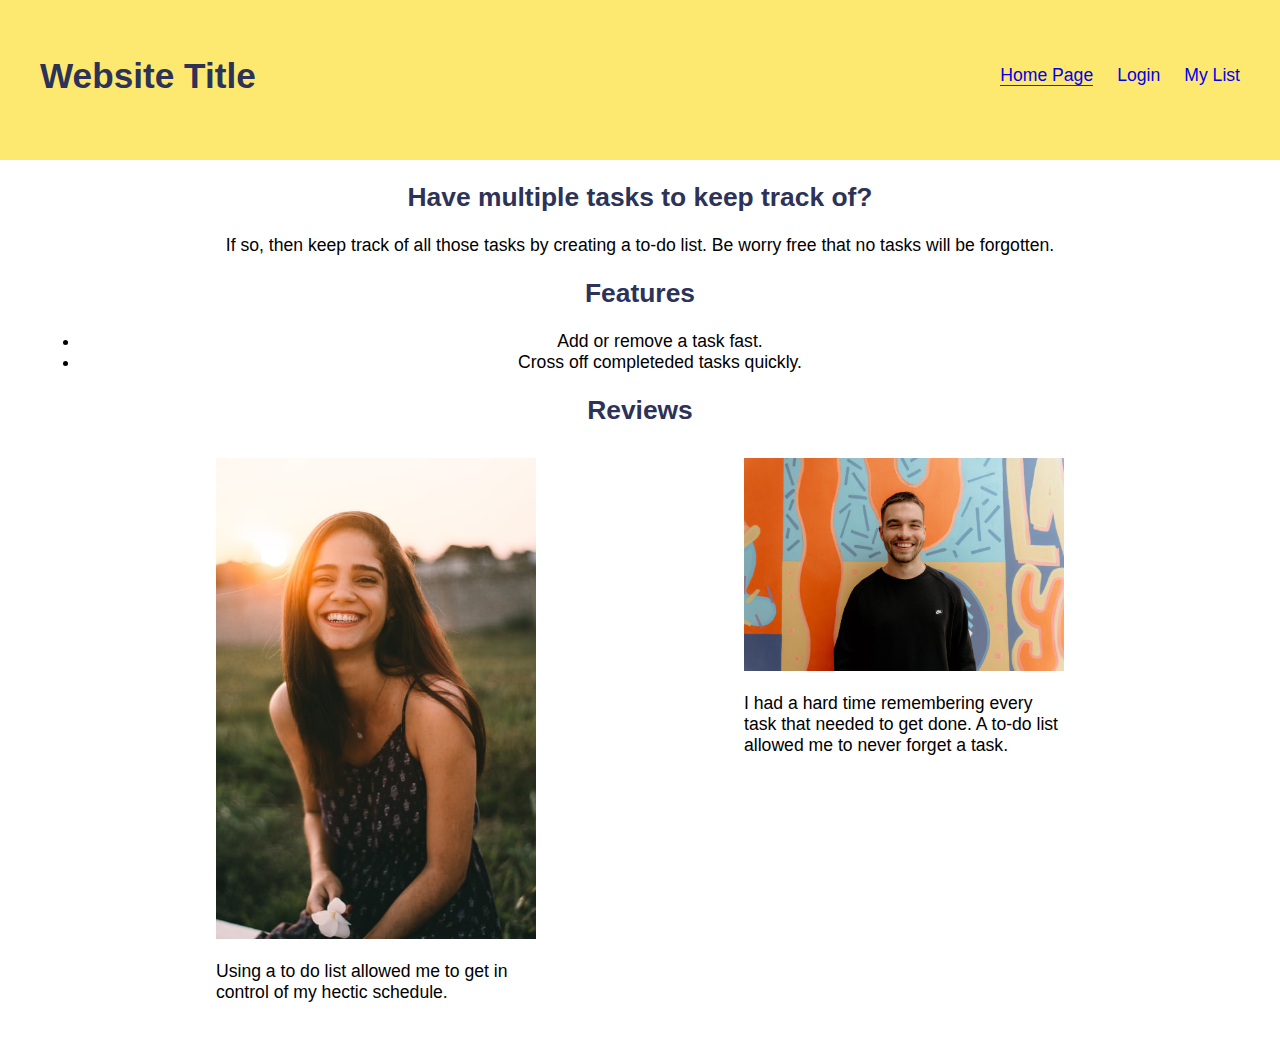
<file: index.html>
<!DOCTYPE html>
<html lang="en">
  <head>
    <meta charset="UTF-8" />
    <meta name="viewport" content="width=device-width, initial-scale=1.0" />
    <link rel="stylesheet" href="css/appStyles.css" />
    <title>Home Page</title>
  </head>

  <!----------------------------        Body Section        ---------------------------->
  <body>
    <!---------------------       Navigation Bar      ------------------------>
    <nav>
      <div class="header">
        <div class="title">
          <h1>Website Title</h1>
        </div>

        <div class="navigationBar">
          <div class="navLink active-navLink">
            <a href="index.html">Home Page</a>
          </div>

          <div class="navLink">
            <a href="login.html">Login</a>
          </div>

          <div class="navLink">
            <a href="toDoList.html">My List</a>
          </div>
        </div>
      </div>
    </nav>

    <!----------------------      Main Section        ------------------------>
    <main>
      <h2>Have multiple tasks to keep track of?</h2>
      <p>
        If so, then keep track of all those tasks by creating a to-do list. Be
        worry free that no tasks will be forgotten.
      </p>

      <h2>Features</h2>
      <ul>
        <li>Add or remove a task fast.</li>
        <li>Cross off completeded tasks quickly.</li>
      </ul>

      <h2>Reviews</h2>
      <div class="userReviewsContainer">
        <div class="userReviews">
          <div class="userImage">
            <img src="images/happyCustomer1.jpg" alt="" />
          </div>
          <div class="userReview">
            <p>
              Using a to do list allowed me to get in control of my hectic
              schedule.
            </p>
          </div>
        </div>

        <div class="userReviews">
          <div class="userImage">
            <img src="images/happyCustomer2.jpg" alt="" />
          </div>
          <div class="userReview">
            <p>
              I had a hard time remembering every task that needed to get done.
              A to-do list allowed me to never forget a task.
            </p>
          </div>
        </div>
      </div>
    </main>
  </body>
</html>
</file>
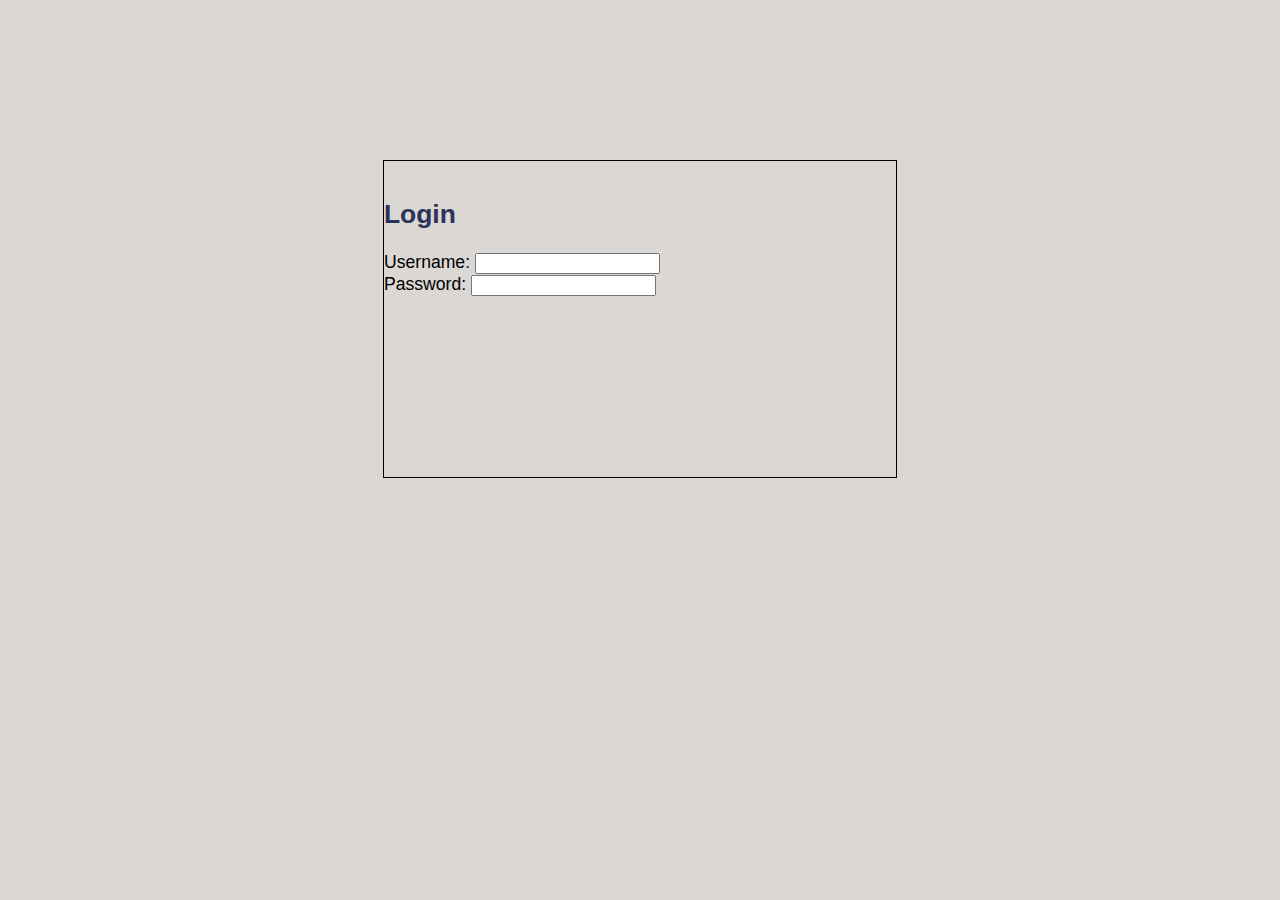
<file: login.html>
<!DOCTYPE html>
<html lang="en">
  <head>
    <meta charset="UTF-8" />
    <meta name="viewport" content="width=device-width, initial-scale=1.0" />
    <link rel="stylesheet" href="css/appStyles.css" />
    <title>Home Page</title>
  </head>

  <!---------------------------------        Body Section        --------------------------------->
  <body id="loginPage">
    <!---------------------------      Main Section        ----------------------------->
    <main id="loginFormContainer">
      <h2>Login</h2>
      <form action="">
        <label for="username">Username:</label>
        <input type="text" name="username" /> <br />
        <label for="password">Password:</label>
        <input type="password" name="password" />
      </form>
    </main>
  </body>
</html>
</file>
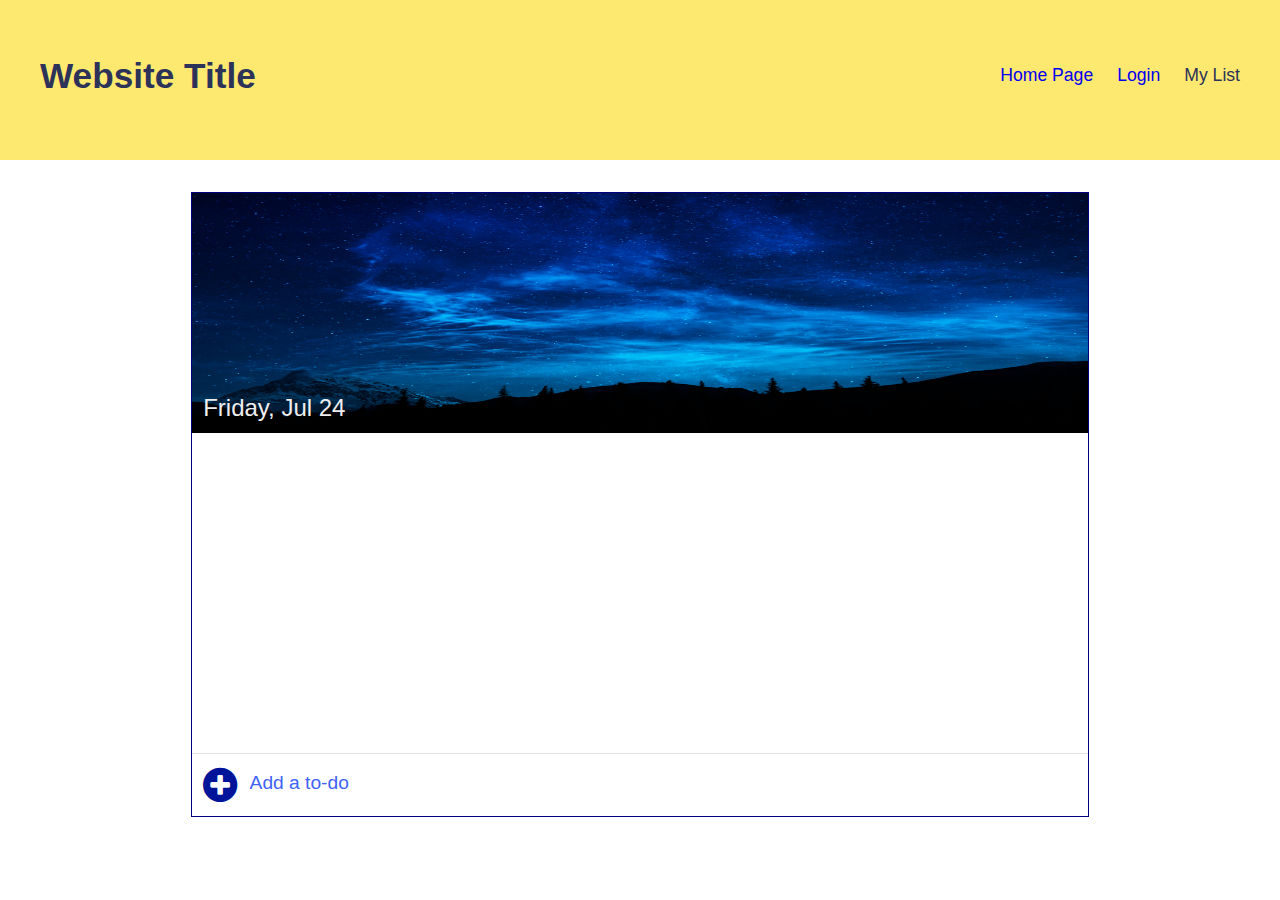
<file: toDoList.html>
<!DOCTYPE html>
<html lang="en">
  <head>
    <meta charset="UTF-8" />
    <meta name="viewport" content="width=device-width, initial-scale=1.0" />
    <link
      rel="stylesheet"
      href="https://cdnjs.cloudflare.com/ajax/libs/font-awesome/4.7.0/css/font-awesome.min.css"
    />
    <link rel="stylesheet" href="css/style.css" />
    <link rel="stylesheet" href="css/appStyles.css" />
    <title>To Do List App</title>
  </head>

  <body>
    <nav>
      <div class="header">
        <div class="title">
          <h1>Website Title</h1>
        </div>

        <div class="navigationBar">
          <div class="navLink">
            <a href="index.html">Home Page</a>
          </div>

          <div class="navLink">
            <a href="login.html">Login</a>
          </div>

          <div class="navLink active-navLink>
            <a href="toDoList.html">My List</a>
          </div>
        </div>
      </div>
    </nav>

    <div class="container">
      <!--------------------------     THE HEADER         -------------------------->
      <div class="listHeader">
        <div class="clear">
          <i class="fas fa-redo"></i>
        </div>
        <div id="date"></div>
      </div>

      <!-----------------------       THE CONTENT         -------------------------->
      <div class="content">
        <ul id="list"></ul>
      </div>

      <!----------------------        ADDING A TO-DO      -------------------------->
      <div class="add-a-to-do">
        <em class="fa fa-plus-circle"></em>
        <input type="text" id="input" placeholder="Add a to-do" />
      </div>
    </div>

    <script src="js/toDoList.js"></script>
  </body>
</html>
</file>
<file: css/appStyles.css>
/*----------------      Master Styles   -----------------*/

body {
  font-family: "Arial", sans-serif;
  font-size: 1.1rem;
  margin: 0;
}

main {
  width: 95%;
  max-width: 1200px;
  margin: 0 auto;
  text-align: center;
}

/*----------        Navigation Bar Styles       ---------*/

nav {
  height: 10rem;
  color: #2c3258;
  background-color: #fee970;
}

.header {
  width: 95%;
  max-width: 1200px;
  margin: 0 auto;
  padding: 2rem 0;

  display: flex;
  justify-content: space-between;
  align-items: center;
}

.navigationBar {
  display: flex;
}

.navLink {
  margin-left: 1.5rem;
}

.navLink a {
  text-decoration: none;
}

.active-navLink a {
  border-bottom: 1px solid #2c3258;
}

/*------------      Main Section Styles     -------------*/

h2 {
  color: #2c3258;
}

img {
  width: 20rem;
}

/*----------     User Reviews Section        ------------*/

.userReviewsContainer {
  width: 80%;
  max-width: 1200px;
  margin: 2rem auto;

  display: flex;
  justify-content: space-between;
}

.userReviews {
  width: 45%;
}

.userReview {
  width: 20rem;
  margin: 0 auto;
  text-align: left;
}

/*------------        Login Page Styles       -----------*/

#loginPage {
  background-color: #dbd7d4;
  width: 100%;
}

#loginFormContainer {
  width: 40%;
  height: 300px;
  max-width: 1000px;
  text-align: left;

  margin: 10rem auto;
  padding-top: 1rem;
  border: 1px solid black;
}
</file>
<file: css/style.css>
/*----------------      Master Styles   -----------------*/
body {
  font-family: "Arial", sans-serif;
  font-size: 1.1rem;
  margin: 0;
}

/* -------------       CONTAINER STYLE     ------------- */
.container {
  width: 70%;
  max-width: 900px;
  margin: 2rem auto;

  border: 1px solid navy;
}

/* -------------     HEADER STYLES       --------------- */
.listHeader {
  height: 15rem;
  background-image: url("../images/smokeyBlueNightSky.jpg");
  background-size: 100% 100%;
  position: relative;
}

.clear {
  width: 30px;
  height: 30px;
  position: absolute;
  right: 20px;
  top: 20px;
}

.clear em {
  font-size: 30px;
  color: #fff;
}

.clear em:hover {
  cursor: pointer;
  text-shadow: 1px 3px 5px #000;
  transform: rotate(45deg);
}

#date {
  position: absolute;
  bottom: 0.7rem;
  left: 0.7rem;
  color: #eeeeee;
  font-size: 1.5rem;
  font-family: "Titillium Web", sans-serif;
}

/* -------------      CONTENT STYLES      -------------- */
.content {
  height: 20rem;
  max-height: 30rem;
  background-color: #ffffff;
  overflow: auto;
}

.content::-webkit-scrollbar {
  display: none;
}

.content ul {
  margin: 0.5rem;
  padding: 0;
}

.item {
  height: 2.3rem;
  position: relative;
  border-bottom: 1px solid #e0e0e0;
  list-style: none;
}

.item em.co {
  position: absolute;
  font-size: 1.4rem;
  padding-left: 0.5rem;
  left: 1rem;
  top: 0.7rem;
}

.item em.co:hover {
  cursor: pointer;
}

.fa-check-circle {
  color: #6eb200;
}

.item p.text {
  position: absolute;
  font-size: 1.2rem;

  background-color: #ffffff;
  left: 3rem;
  top: 0.3rem;

  padding: 0;
  margin: 0;
}

.lineThrough {
  text-decoration: line-through;
  color: #aaaaaa;
}

.item em.de {
  position: absolute;
  font-size: 1.5rem;
  right: 1rem;
  top: 0.6rem;
}

.item em.de:hover {
  color: #af0000;
  cursor: pointer;
}

/* ---------       ADDING AN ITEM STYLES       --------- */
.add-a-to-do {
  position: relative;
  height: 2.5rem;
  background-color: #ffffff;
  padding: 0.7rem;
  border-top: 1px solid #e0e0e0;
}

.add-a-to-do em {
  position: absolute;
  font-size: 2.5rem;
  color: #001499;
}

.add-a-to-do input {
  font-size: 1.2rem;
  height: 2.1rem;
  position: absolute;
  left: 3rem;
  background-color: transparent;
  border: none;
  padding-left: 0.6rem;
}

.add-a-to-do input::-webkit-input-placeholder {
  /* Chrome/Opera/Safari */
  color: #4162f6;
  font-family: sans-serif;
  font-size: 1.2rem;
}

.add-a-to-do input::-moz-placeholder {
  /* Firefox 19+ */
  color: #4162f6;
  font-family: sans-serif;
  font-size: 1.2rem;
}

.add-a-to-do input:-ms-input-placeholder {
  /* IE 10+ */
  color: #4162f6;
  font-family: sans-serif;
  font-size: 1.2rem;
}

.add-a-to-do input:-moz-placeholder {
  /* Firefox 18- */
  color: #4162f6;
  font-family: sans-serif;
  font-size: 1.2rem;
}
</file>
